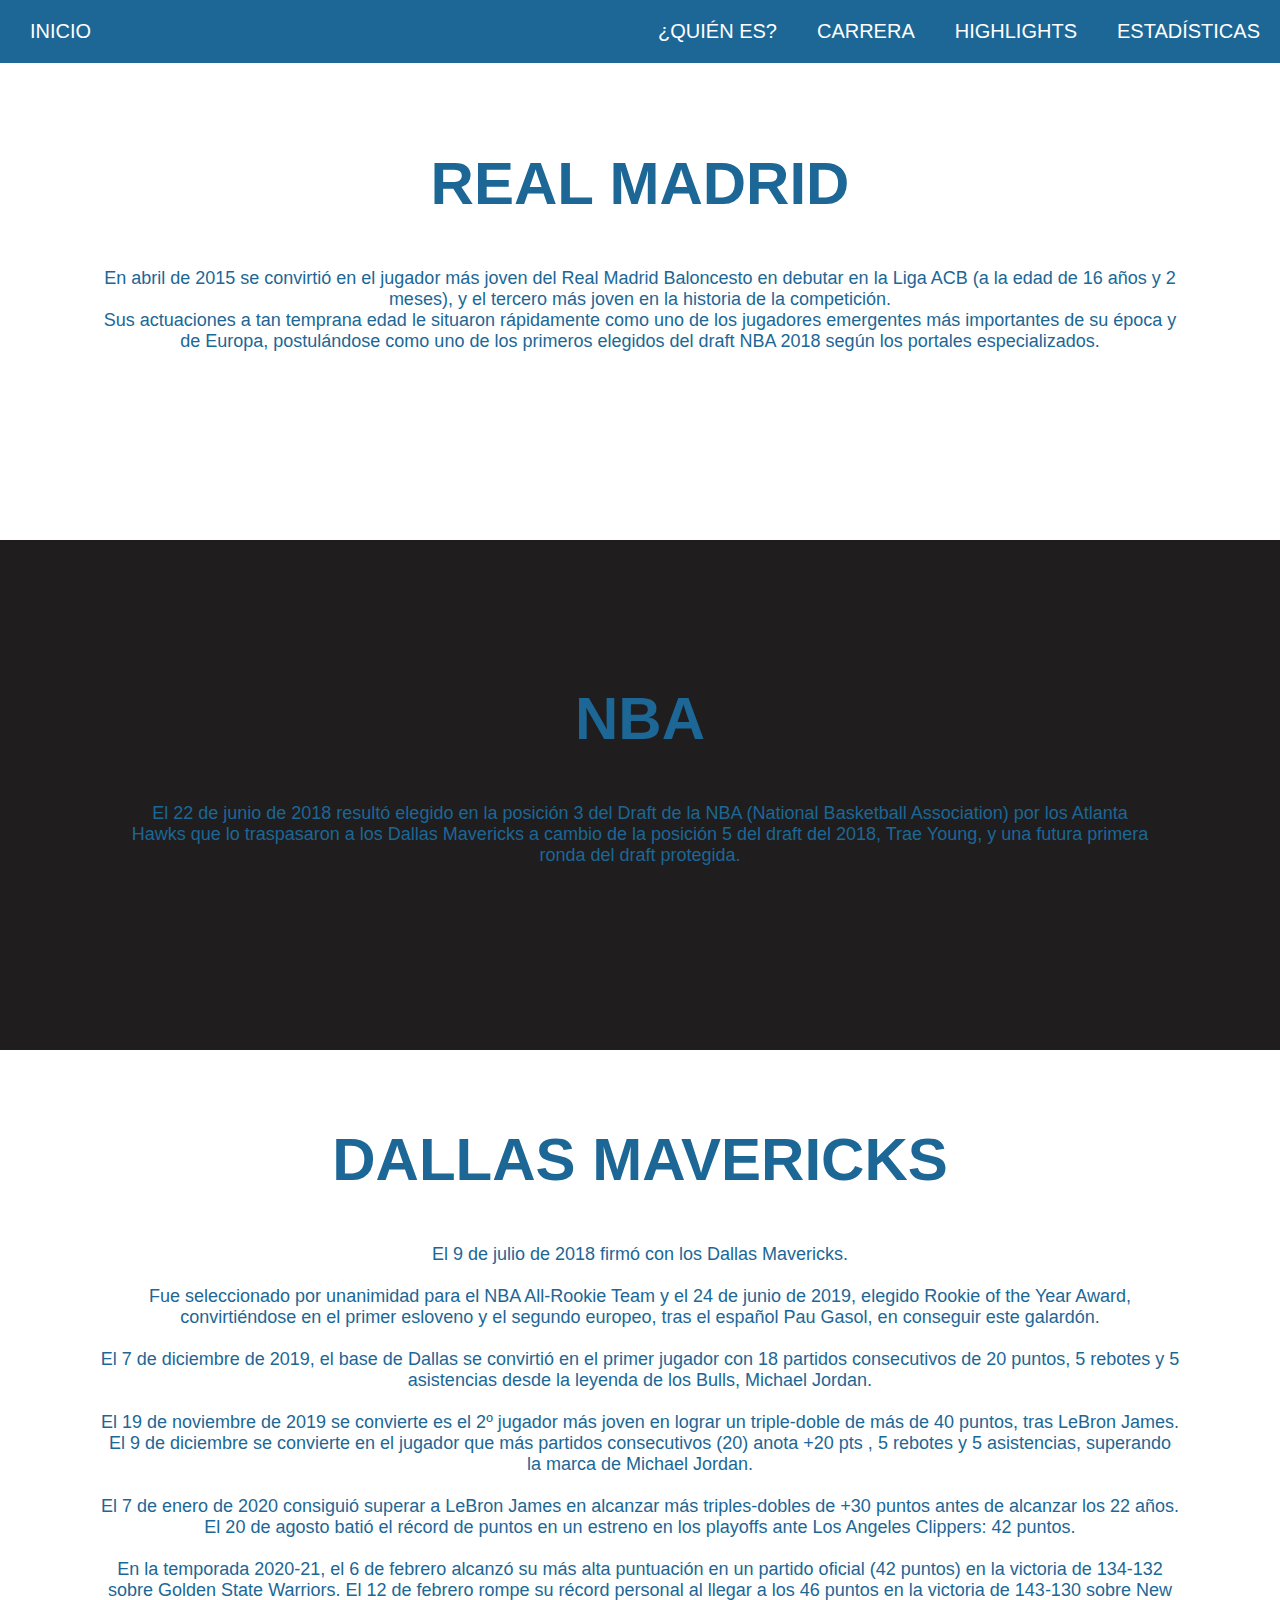
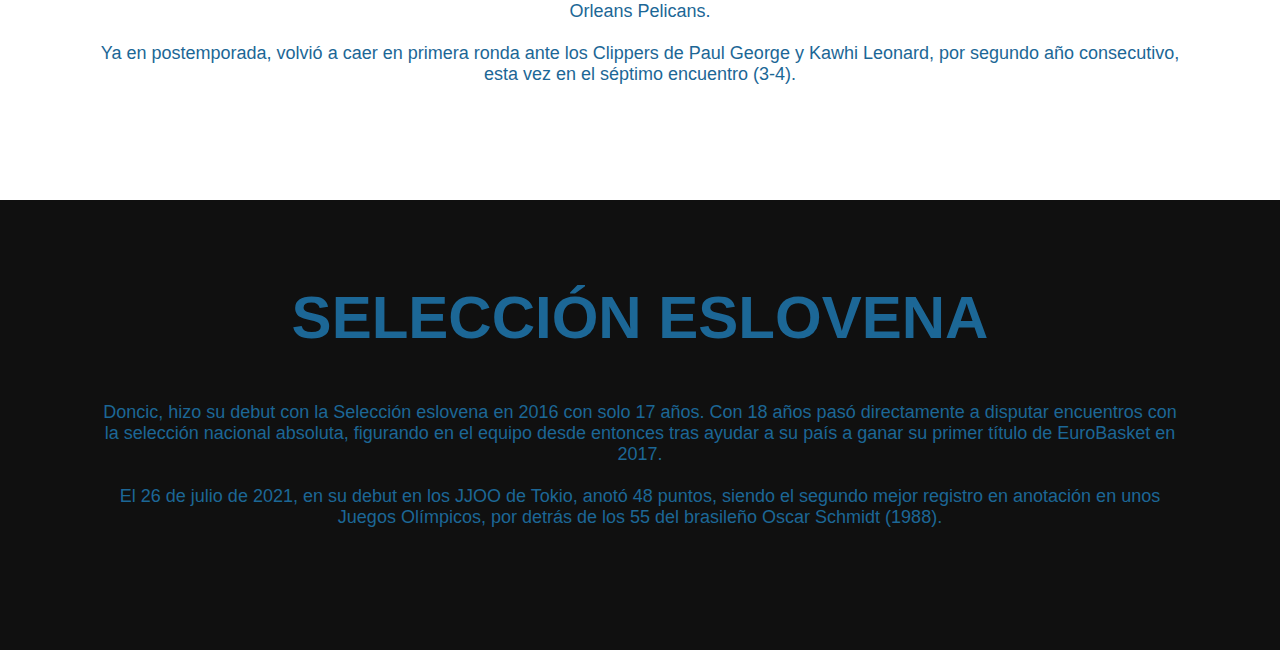
<file: Carrera.html>
<!DOCTYPE html>
<html lang="en">
<head>
    <meta charset="UTF-8">
    <meta http-equiv="X-UA-Compatible" content="IE=edge">
    <meta name="viewport" content="width=device-width, initial-scale=1.0">
    <link rel="stylesheet" href="css pagina web.css">

    <title>Luka Doncic</title>
</head>
<body>
    
    <div class="head">
        <div class="logo">
            <a href="index.html"> Inicio</a>
        </div>

        <nav class="navbar">
            <a href="Quien es.html">¿Quién es?</a>
            <a href="Carrera.html">Carrera</a>
            <a href="Highlights.html">Highlights</a>
            <a href="#">Estadísticas</a>
        </nav>
   </div>

    <header class="content header">
        <h2 class="title">Real Madrid</h2>
        <p>
            En abril de 2015 se convirtió en el jugador más joven del Real Madrid 
            Baloncesto en debutar en la Liga ACB (a la edad de 16 años y 2 meses), 
            y el tercero más joven en la historia de la competición. <br>
            Sus actuaciones a tan temprana edad le situaron rápidamente como uno de 
            los jugadores emergentes más importantes de su época y de Europa,
            postulándose como uno de los primeros elegidos del draft NBA 2018 
            según los portales especializados.
        </p>
        
    </header>

    <section class="content sau">
        <h2 class="title">NBA</h2>
        <p>
            El 22 de junio de 2018 resultó elegido en la posición 3 del Draft de la NBA 
            (National Basketball Association) por los Atlanta Hawks que lo traspasaron a 
            los Dallas Mavericks a cambio de la posición 5 del draft del 2018, 
            Trae Young, y una futura primera ronda del draft protegida.

        </p>
        
    </section>

    <section class="content about">
            <h2 class="title">Dallas Mavericks</h2>
            <p>
                El 9 de julio de 2018 firmó con los Dallas Mavericks. <br><br>

                Fue seleccionado por unanimidad para el NBA All-Rookie Team y el 24 de 
                junio de 2019, elegido Rookie of the Year Award, convirtiéndose en el 
                primer esloveno y el segundo europeo, tras el español Pau Gasol, 
                en conseguir este galardón. <br><br>
                
                El 7 de diciembre de 2019, el base de Dallas se convirtió en el primer 
                jugador con 18 partidos consecutivos de 20 puntos, 5 rebotes y 5 
                asistencias desde la leyenda de los Bulls, Michael Jordan. <br><br>
                
                El 19 de noviembre de 2019 se convierte es el 2º jugador más joven en 
                lograr un triple-doble de más de 40 puntos, tras LeBron James. 
                El 9 de diciembre se convierte en el jugador que más partidos 
                consecutivos (20) anota +20 pts , 5 rebotes y 5 asistencias, 
                superando la marca de Michael Jordan. <br><br>

                El 7 de enero de 2020 consiguió superar a LeBron James en alcanzar más 
                triples-dobles de +30 puntos antes de alcanzar los 22 años. 
                El 20 de agosto batió el récord de puntos en un estreno en los playoffs 
                ante Los Angeles Clippers: 42 puntos. <br><br>

                En la temporada 2020-21, el 6 de febrero alcanzó su más alta puntuación 
                en un partido oficial (42 puntos) en la victoria de 134-132 sobre Golden 
                State Warriors. El 12 de febrero rompe su récord personal al llegar a 
                los 46 puntos en la victoria de 143-130 sobre New Orleans Pelicans. <br><br>

                Ya en postemporada, volvió a caer en primera ronda ante los Clippers de 
                Paul George y Kawhi Leonard, por segundo año consecutivo, esta vez en el 
                séptimo encuentro (3-4).
            </p>

            
    </section>

    <section class="content price">
        <article class="contain">
            <h2 class="title">Selección eslovena</h2>
            <p>Doncic, hizo su debut con la Selección eslovena en 2016 con solo 17 años. 
                Con 18 años pasó directamente a disputar encuentros con la selección 
                nacional absoluta, figurando en el equipo desde entonces tras ayudar a 
                su país a ganar su primer título de EuroBasket en 2017. <br><br>

                El 26 de julio de 2021, en su debut en los JJOO de Tokio, 
                anotó 48 puntos, siendo el segundo mejor registro en anotación en unos 
                Juegos Olímpicos, por detrás de los 55 del brasileño Oscar Schmidt (1988).
            </p>

        </article>
    </section>
</body>
</html>
</file>
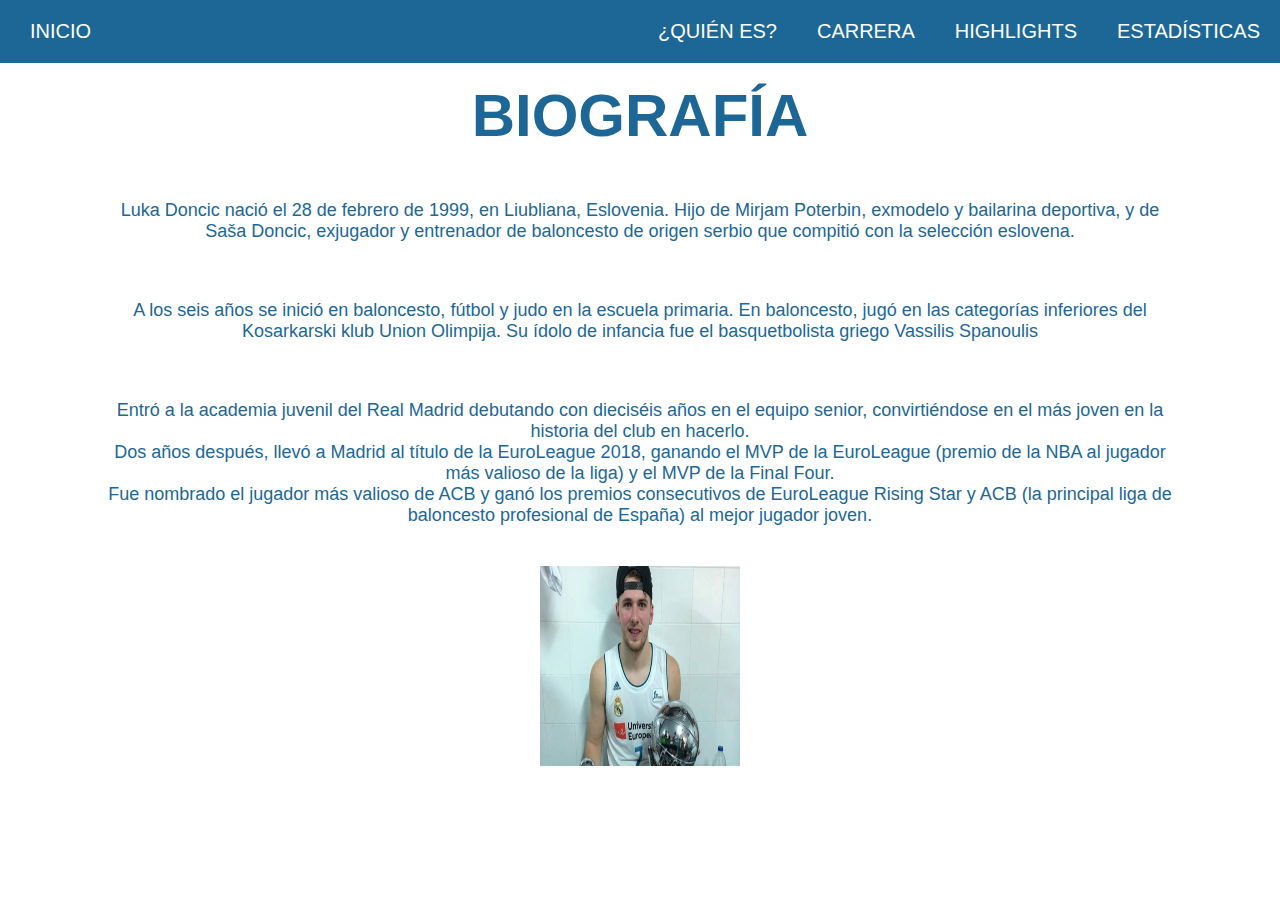
<file: Quien es.html>
<!DOCTYPE html>
<html lang="en">
<head>
    <meta charset="UTF-8">
    <meta http-equiv="X-UA-Compatible" content="IE=edge">
    <meta name="viewport" content="width=device-width, initial-scale=1.0">
    <link rel="stylesheet" href="css pagina web.css">

    <title>Luka Doncic</title>
</head>
<body>
    
    <div class="head">
        <div class="logo">
            <a href="index.html"> Inicio</a>
        </div>

        <nav class="navbar">
            <a href="Quien es.html">¿Quién es?</a>
            <a href="Carrera.html">Carrera</a>
            <a href="Highlights.html">Highlights</a>
            <a href="#">Estadísticas</a>
        </nav>
   </div>

    <header class="content header">
        <br><br><br><br><br><br><br>
        <br><br><br><br><br><br><br><br><br><br>
        <h2 class="title">Biografía</h2>
        <p>
            Luka Doncic nació el 28 de febrero de 1999, en Liubliana, Eslovenia.
            Hijo de Mirjam Poterbin, exmodelo y bailarina deportiva, y de Saša Doncic, 
            exjugador y entrenador de baloncesto de origen serbio que compitió con 
            la selección eslovena.
        </p>
        <br>
        <p>
            A los seis años se inició en baloncesto, fútbol y judo en la escuela primaria. 
            En baloncesto, jugó en las categorías inferiores del Kosarkarski klub Union Olimpija.
            Su ídolo de infancia fue el basquetbolista griego Vassilis Spanoulis
        </p>
       
        <br>
        <p>
            Entró a la academia juvenil del Real Madrid debutando con dieciséis años 
            en el equipo senior, convirtiéndose en el más joven en la historia del 
            club en hacerlo. <br>

            Dos años después, llevó a Madrid al título de la EuroLeague 2018, 
            ganando el MVP de la EuroLeague (premio de la NBA al jugador más valioso de 
            la liga) y el MVP de la Final Four. <br>

            Fue nombrado el jugador más valioso de ACB y ganó los premios consecutivos 
            de EuroLeague Rising Star y ACB (la principal liga de baloncesto profesional 
            de España) al mejor jugador joven.
        </p>
     <div>
        <img class="doncic-madrid" src="/IMG/doncic-madrid.jpg" alt="doncic-madrid">
        </div>
    </header>
   
</body>
</html>
</file>
<file: css pagina web.css>
*{
    margin: 0;
    padding: 0;
    font-size: 100%;
    vertical-align: baseline;
}

body{
    text-align: center;
    font-family: sans-serif;
}


.head{
    display: flex;
    align-items: center;
    justify-content: space-between;
    height: 63px;
    background: #1c6796;
    position: fixed;
    width: 100%;
    z-index: 100;
}

.navbar{
    display: flex;}
.logo{
    margin-left: 30px;
}
.logo a {
    text-decoration: none;
    color: white;
    text-transform: uppercase;
    font-size: 20px;

}

.navbar a {
    display: block;
    padding: 20px 20px;
    color: white;
    text-decoration: none;
    text-transform: uppercase;
    font-size: 20px;
}

.navbar a:hover{
    background: #2f6383
}
    
.header{
    display: flex;
    justify-content: center;
    align-items: center;
    padding: auto;
}

.header{
    height: 60vh !important;
    background-size: cover;
}

.title{
    margin-bottom: 50px;
    font-size: 60px;
    text-transform: uppercase;
    color: #1c6796;
    padding: auto;
}

p{
    margin-bottom: 40px;
    font-size: 18px;
    color: #1c6796;
    padding: 0 100px;
    padding: auto;
}

.btn{
    display: inline-block;
    margin-top: 15px;
    padding: 10px 40px;
    border: 2px solid rgb(25, 126, 220);
    color: white;
    text-decoration: none;
    background:rgb(25, 126, 220) ;
}

.btn:hover{
    background: none
}

.btn-home{
    display: flex;
}

.btn-home a{
    margin:0 10px;
}

.content{
    height: 50vh;
    display: flex;
    flex-direction: column;
    justify-content: center;
    align-items: center;
    padding: auto;
}

.dallas {
    margin-top: 23px;
}

.sau{
    padding: 30px;
    background: #1f1d1d;
    padding: auto;
}

.box-container{
    display: flex;
    justify-content: center;
    flex-wrap: wrap;
    text-align: center;
}

.box-container .box{
    height: 20px;
    width: 15rem;
    background: #101010;
    text-align: center;
    border-radius: 1rem;
    box-shadow: 0 .3 5rem rgba(0,0,0,5);
    margin: 2rem;
}

.box-container .box i{
    height: 3rem;
    width: 3rem;
    line-height: 3rem;
    text-align: center;
    border-radius: 50%;
    color: white;
    background: #0d72b0;
    font-size: 2rem;
    margin: 1rem 0;
}

.box-container .box h3{
    font-size: 15px;
    color: rgb(177, 177, 177);
    margin: 3px;
    line-height: 13px;
}

.box-container .box p{
    font-size: 16px;
    padding: 0 15px;
}

.about{
    background: white;
    padding: auto;
    margin-top: 150px;;
    margin-bottom: 150px;

}

.price{
    background-attachment: fixed;
    text-align: center;
    background-size: cover;
    background: #101010;
    padding: auto;
}

.contact{
    padding-top: 30px;
    padding-bottom: 30px;
    padding: auto;
}

.fotologo{
    float: left;
    height:100px ;
    width: 100px;
    padding-left: 50px;
}

.fotocamisa{
    float: left;
    height:100px ;
    width: 100px;
    padding-left: 50px;
}

.fotobotas{
    float: left;
    height:100px ;
    width: 100px;
    padding-left: 50px;
}

.doncic-madrid{
    float: right;
    height: 200px;
    width: 200px;
}

.video{
    width: 720px;
    height: 480px;
    padding-bottom: 50px;
}

.titlemadrid{
    margin-bottom: 50px;
    font-size: 60px;
    text-transform: uppercase;
    color: #1c6796;
    margin-top: 250px;
}

.titlenba{
    margin-bottom: 50px;
    font-size: 60px;
    text-transform: uppercase;
    color: #1c6796;
    margin-top: 250px;
    padding-bottom: 100px;
}

.saunba{
    padding: 60px;
    background: #1f1d1d;
    padding: auto;
     
}

.contentt{
    height: 100px;
    display: flex;
    flex-direction: column;
    justify-content: center;
    align-items: center;
    padding-bottom: 120px;
    
}

.contenttt{
    height: 300px;
    display: flex;
    flex-direction: column;
    justify-content: center;
    align-items: center;
    padding-bottom: 120px;
}
</file>
